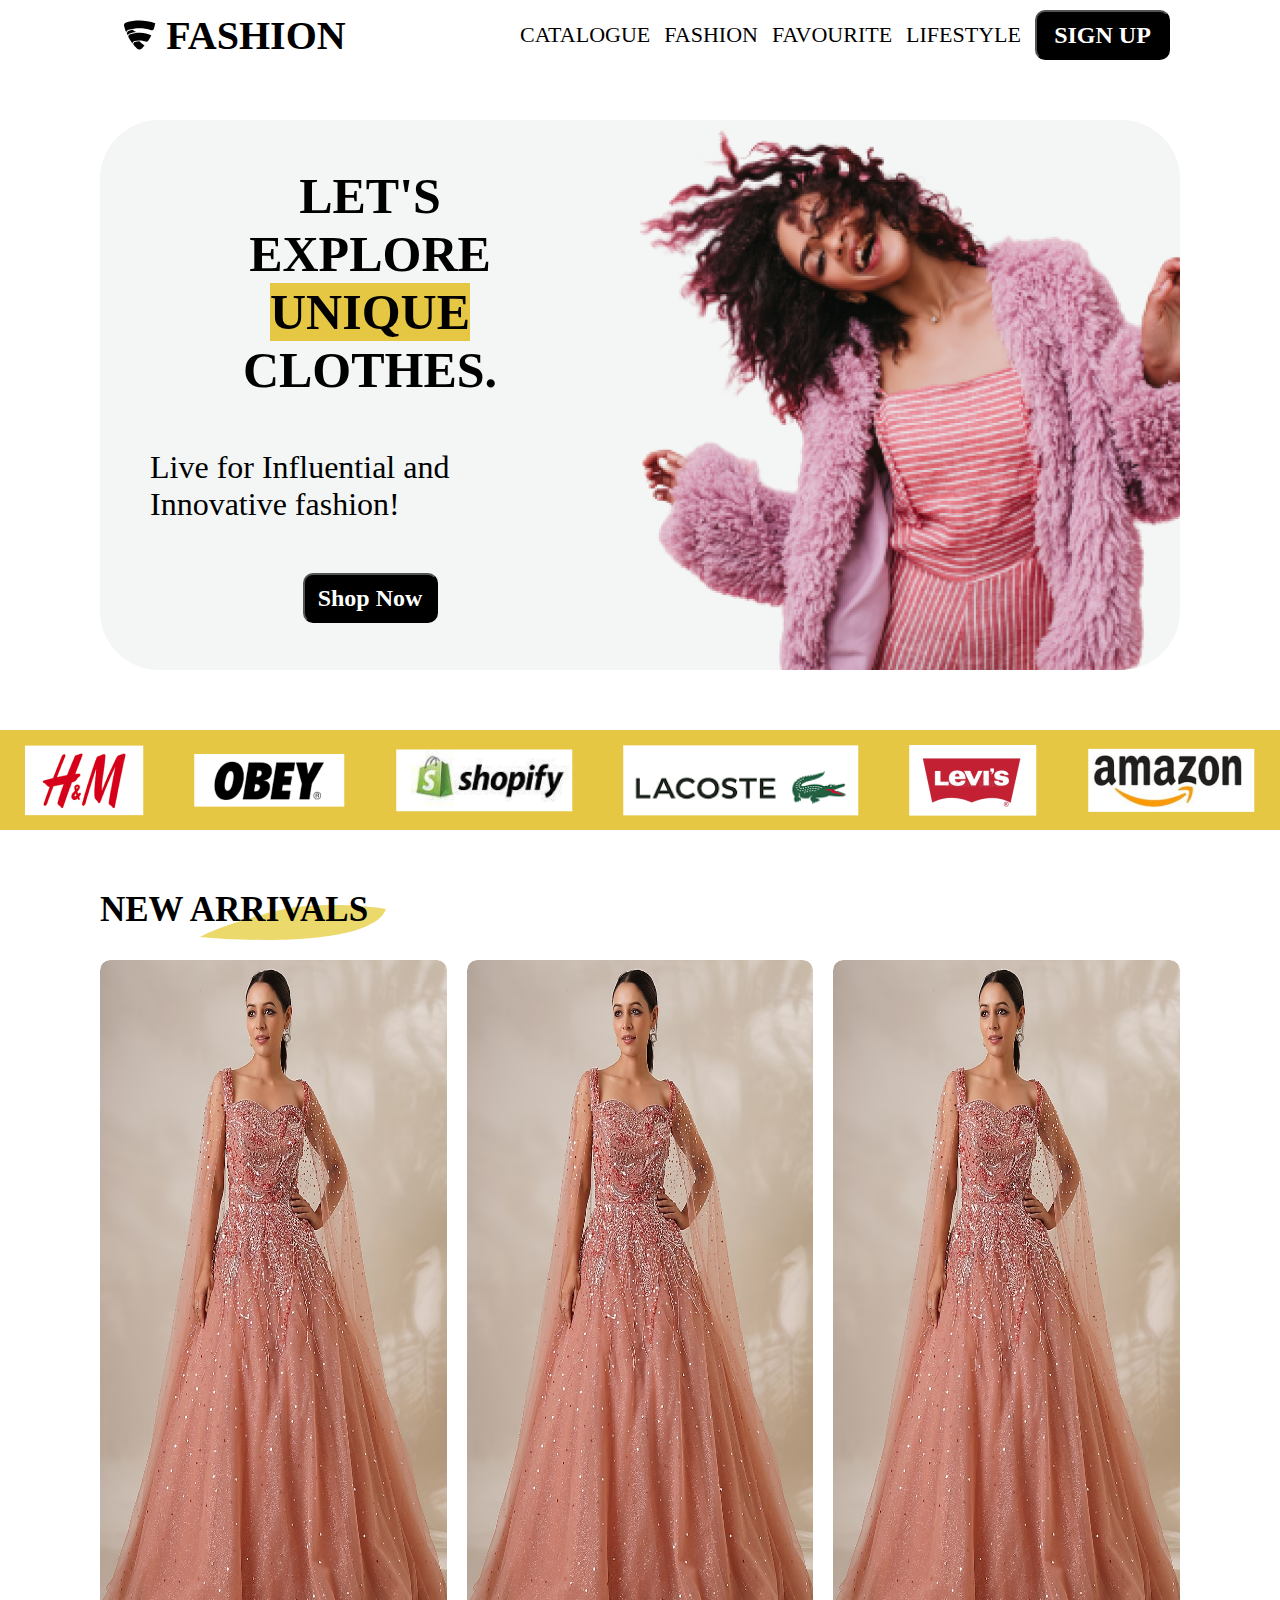
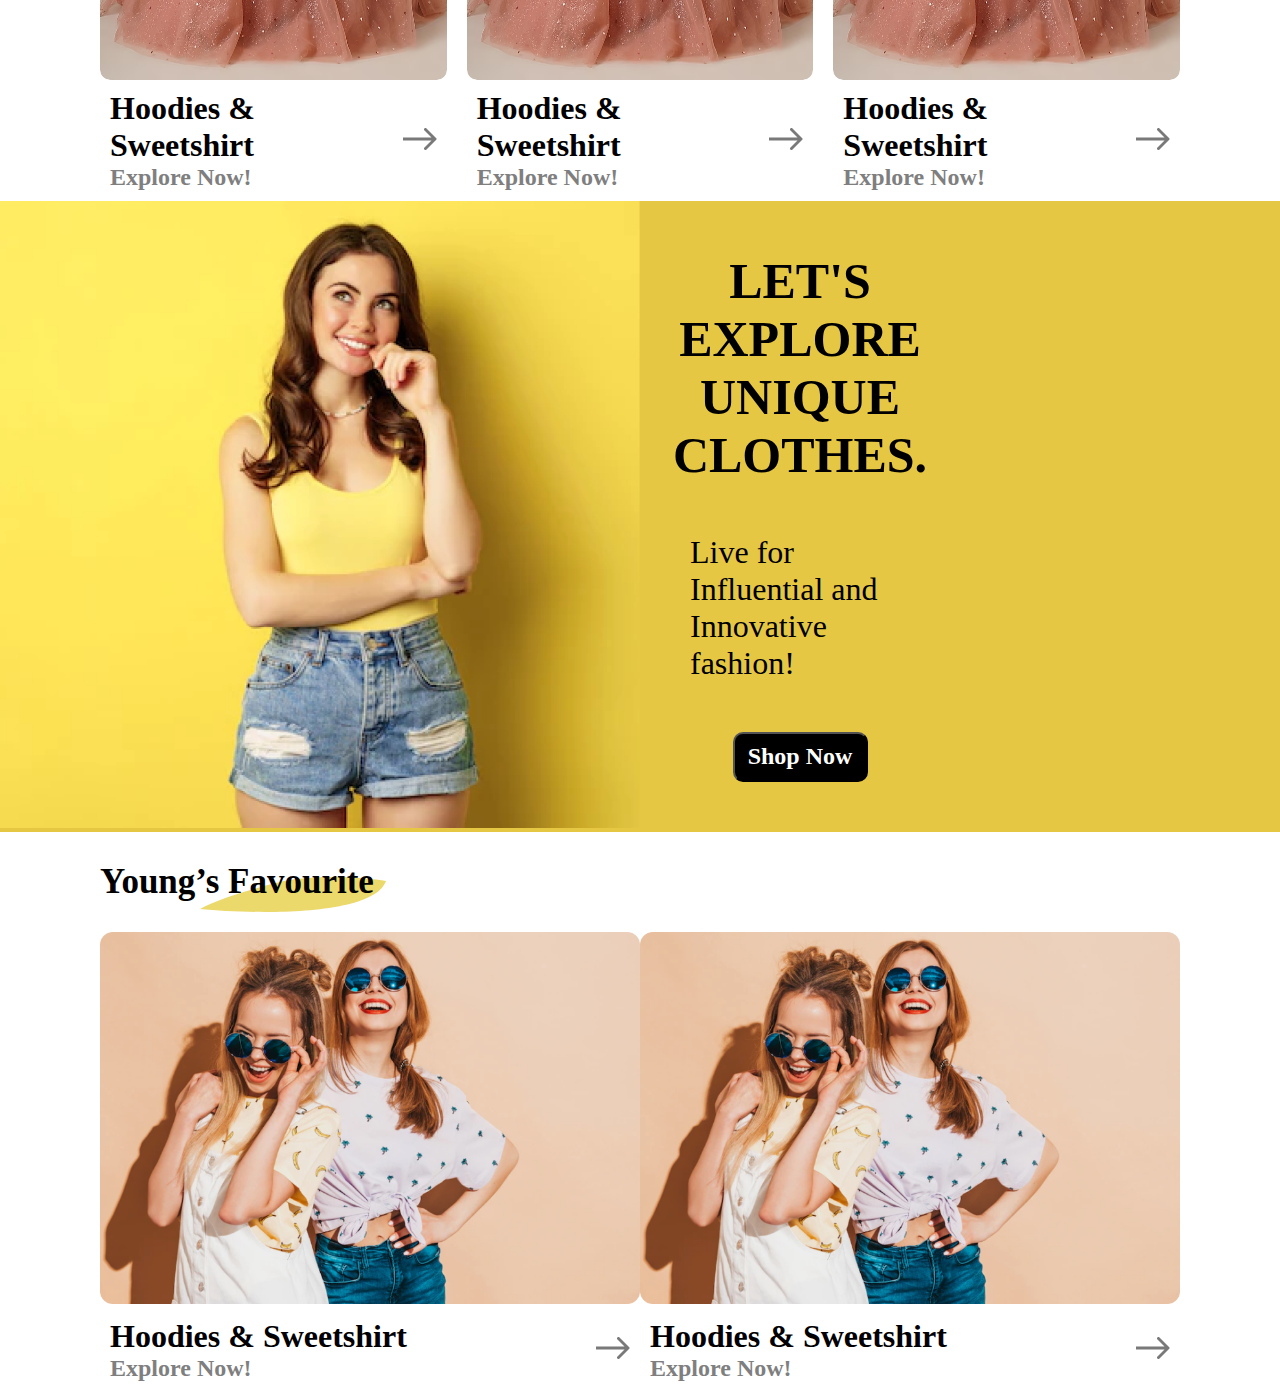
<file: Completed Tasks/2. Local business website/index.html>
<!DOCTYPE html>
<html lang="en">
  <head>
    <meta charset="UTF-8" />
    <meta name="viewport" content="width=device-width, initial-scale=1.0" />
    <!-- Font Awesome link -->
    <link
      rel="stylesheet"
      href="https://cdnjs.cloudflare.com/ajax/libs/font-awesome/6.5.1/css/all.min.css"
      integrity="sha512-DTOQO9RWCH3ppGqcWaEA1BIZOC6xxalwEsw9c2QQeAIftl+Vegovlnee1c9QX4TctnWMn13TZye+giMm8e2LwA=="
      crossorigin="anonymous"
      referrerpolicy="no-referrer"
    />
    <!-- Main css link -->
    <link rel="stylesheet" href="style.css" />
    <!-- Responsivence css -->
    <link rel="stylesheet" href="Responsive.css" />
    <title>E-Commerce Website</title>
  </head>
  <body>
    <div class="main">
      <!-- Header section -->
      <header>
        <nav>
          <div class="brand-name">
            <svg
              width="32"
              height="30"
              viewBox="0 0 32 30"
              fill="none"
              xmlns="http://www.w3.org/2000/svg"
            >
              <path
                d="M31.1718 3.20422C21.8451 -0.11135 11.7076 -0.3852 2.21558 2.42202C1.83828 2.5123 1.48304 2.67769 1.17108 2.90831C0.859111 3.13893 0.596816 3.43004 0.39985 3.76427C0.202884 4.09851 0.0752869 4.469 0.0246769 4.85363C-0.0259332 5.23827 0.00148172 5.62916 0.105285 6.00297C0.624801 8.08787 1.38259 10.4833 2.29272 12.6551C2.30835 12.7059 2.33276 12.6815 2.33276 12.6307C2.20093 11.6122 2.98411 10.3261 4.5202 9.85832C11.9023 7.50895 19.8468 7.61413 27.1641 10.1581C27.434 10.2504 27.7196 10.2878 28.0042 10.2679C28.2887 10.2481 28.5664 10.1715 28.8209 10.0426C29.0754 9.91373 29.3015 9.7352 29.4859 9.51755C29.6702 9.29991 29.8092 9.04754 29.8945 8.77535C30.8046 5.84575 31.1718 3.85654 31.2626 3.35851C31.2782 3.26574 31.1962 3.22961 31.1718 3.20422ZM8.66949 9.64935C7.55136 9.88274 6.0055 10.2499 4.84538 10.6347C2.52611 11.4344 2.63353 14.2566 3.86885 15.157C3.95967 14.6336 4.5202 13.9217 5.14518 13.6815C7.46054 12.7713 9.9468 12.2274 12.4604 12.0028C11.1831 11.4843 9.93703 10.7411 8.68609 9.64837L8.66949 9.64935ZM27.1328 15.2996C23.8008 13.734 20.1887 12.8523 16.5101 12.7065C12.8315 12.5608 9.16094 13.1539 5.71547 14.451C4.61101 14.8679 3.91963 16.2117 4.61101 17.487C5.81883 19.6707 7.18954 21.7602 8.71148 23.7378C8.49274 22.98 8.87944 21.5767 10.3638 21.1178C14.4691 19.8561 18.7766 20.3912 21.6398 21.5504C22.4484 21.8756 23.5929 21.6783 24.2345 20.7174C25.3286 19.0319 26.3237 17.2842 27.2148 15.4832C27.2549 15.4021 27.2149 15.3416 27.1328 15.2996ZM20.4807 25.4165C19.2797 24.81 18.1814 24.0189 17.2259 23.0718C16.7835 22.6294 16.1322 21.9937 15.4457 21.2359C13.8783 21.2359 12.3569 21.3931 10.73 21.9127C9.21928 22.3853 9.07768 24.1304 9.73879 25.0405C10.8569 26.434 11.6411 27.1859 12.892 28.4789C13.555 29.1291 14.4452 29.4954 15.3738 29.5C16.3024 29.5045 17.1962 29.147 17.8655 28.5033C18.842 27.5268 19.4426 26.8754 20.5461 25.6245C20.6115 25.5581 20.5871 25.4419 20.4807 25.4165Z"
                fill="black"
              />
            </svg>
            <h2>FASHION</h2>
          </div>
          <div class="link">
            <a href="#">CATALOGUE</a>
            <a href="#">FASHION</a>
            <a href="#">FAVOURITE</a>
            <a href="#">LIFESTYLE</a>
            <button>SIGN UP</button>
          </div>
        </nav>
      </header>
      <!-- Hero section -->
      <section>
        <div class="hero">
          <div class="text">
            <h1>LET'S</h1>
            <h1>EXPLORE</h1>
            <h1 class="highlight">UNIQUE</h1>
            <h1>CLOTHES.</h1>
            <p>Live for Influential and Innovative fashion!</p>
            <button>Shop Now</button>
          </div>
          <div class="photo">
            <img src="Photo/img1.png" alt="" height="100%" />
          </div>
        </div>
      </section>
      <!-- Brand section -->
      <section>
        <div class="brand">
          <img src="Photo/h&m.png" alt="" />
          <img src="Photo/obey.png" alt="" />
          <img src="Photo/shoify.png" alt="" />
          <img src="Photo/lacoste.png" alt="" />
          <img src="Photo/levis.png" alt="" />
          <img src="Photo/amazon.png" alt="" />
        </div>
      </section>
      <!-- New heading -->
      <div class="heading">
        <h1>NEW ARRIVALS</h1>
        <svg
          class="leaf"
          width="186"
          height="35"
          viewBox="0 0 186 35"
          fill="none"
          xmlns="http://www.w3.org/2000/svg"
        >
          <path
            d="M84 3.97549C65.3333 8.30883 22.4 19.9755 0 31.9755C56.6667 37.3088 173.2 39.1755 186 3.97549C168 0.975492 122.4 -3.22451 84 3.97549Z"
            fill="#EBD96B"
          />
        </svg>
      </div>

      <!-- Arrival section -->
      <section class="arrival">
        <!-- Card first -->
        <div class="arv-card">
          <div class="arv-img">
            <img src="Photo/img-dress.avif" alt="" />
          </div>
          <div class="arv-text">
            <div class="text2">
              <h2>Hoodies & Sweetshirt</h2>
              <h4>Explore Now!</h4>
            </div>
            <div class="arrow-btn">
              <img src="Photo/Arrow 1.png" alt="" />
            </div>
          </div>
        </div>
        <!-- Card second -->
        <div class="arv-card">
          <div class="arv-img">
            <img src="Photo/img-dress.avif" alt="" />
          </div>
          <div class="arv-text">
            <div class="text2">
              <h2>Hoodies & Sweetshirt</h2>
              <h4>Explore Now!</h4>
            </div>
            <div class="arrow-btn">
              <img src="Photo/Arrow 1.png" alt="" />
            </div>
          </div>
        </div>
        <!-- Card third -->
        <div class="arv-card">
          <div class="arv-img">
            <img src="Photo/img-dress.avif" alt="" />
          </div>
          <div class="arv-text">
            <div class="text2">
              <h2>Hoodies & Sweetshirt</h2>
              <h4>Explore Now!</h4>
            </div>
            <div class="arrow-btn">
              <img src="Photo/Arrow 1.png" alt="" />
            </div>
          </div>
        </div>
      </section>

      <!-- Payday section -->
      <section class="payday">
        <div class="payday-left">
          <img src="Photo/image 12.png" alt="" />
        </div>
        <div class="payday-right">
          <div class="text">
            <h1>LET'S</h1>
            <h1>EXPLORE</h1>
            <h1 class="highlight">UNIQUE</h1>
            <h1>CLOTHES.</h1>
            <p>Live for Influential and Innovative fashion!</p>
            <button>Shop Now</button>
          </div>
        </div>
      </section>

      <div class="heading heading2">
        <h1>Young’s Favourite</h1>
        <svg
          class="leaf leaf2"
          width="186"
          height="35"
          viewBox="0 0 186 35"
          fill="none"
          xmlns="http://www.w3.org/2000/svg"
        >
          <path
            d="M84 3.97549C65.3333 8.30883 22.4 19.9755 0 31.9755C56.6667 37.3088 173.2 39.1755 186 3.97549C168 0.975492 122.4 -3.22451 84 3.97549Z"
            fill="#EBD96B"
          />
        </svg>
      </div>

      <section class="youngs-favourite">
        <!-- Young card 1 -->
        <div class="young-card">
          <div class="young-img">
            <img src="Photo/Rectangle 50.png" alt="" width="600px" />
          </div>
          <div class="arv-text">
            <div class="text2">
              <h2>Hoodies & Sweetshirt</h2>
              <h4>Explore Now!</h4>
            </div>
            <div class="arrow-btn">
              <img src="Photo/Arrow 1.png" alt="" />
            </div>
          </div>
        </div>
        <!-- Young card 2 -->
        <div class="young-card">
          <div class="young-img">
            <img src="Photo/Rectangle 50.png" alt="" />
          </div>
          <div class="arv-text">
            <div class="text2">
              <h2>Hoodies & Sweetshirt</h2>
              <h4>Explore Now!</h4>
            </div>
            <div class="arrow-btn">
              <img src="Photo/Arrow 1.png" alt="" />
            </div>
          </div>
        </div>
      </section>
    </div>
  </body>
</html>
</file>
<file: Completed Tasks/2. Local business website/style.css>
* {
  margin: 0;
  padding: 0;
  box-sizing: border-box;
  font-family: "Segoe UI";
}

:root {
  --main-color: #e6c744;
  --white-color: #ffffff;
  --black-color: #000000;
  --second-color: #c2c8da;
}

.main {
  width: 100%;
  height: auto;
}

nav {
  margin-left: 100px;
  margin-right: 100px;
  /* margin-top: 50px; */
  margin-bottom: 50px;
  /* border: solid; */
  height: 70px;
  display: flex;
  align-items: center;
  justify-content: space-between;
  padding-left: 10px;
  padding-right: 10px;
}

.brand-name {
  width: 250px;
  display: flex;
  align-items: center;
  justify-content: center;
  font-family: "Segoe UI";
  gap: 10px;
}

.brand-name h2 {
  font-size: 40px;
}

.link {
  width: 650px;
  display: flex;
  align-items: center;
  justify-content: space-between;
}

.link a {
  text-decoration: none;
  color: var(--black-color);
  font-size: 22px;
  font-family: "Segoe UI";
  font-weight: 500;
  transition: 0.2s;
}

.link a:hover {
  border-bottom: 5px solid var(--main-color);
}

.link button {
  width: 135px;
  height: 50px;
  border-radius: 10px;
  background-color: var(--black-color);
  color: var(--white-color);
  font-size: 24px;
  font-weight: 600;
}

.hero {
  height: 550px;
  margin-right: 100px;
  margin-left: 100px;
  /* border: solid; */
  background-color: #f4f6f5;
  border-radius: 59px;
  display: flex;
  align-items: center;
  overflow: hidden;
}

.photo {
  width: 50%;
  height: 100%;
  /* border: solid red; */
  overflow: hidden;
}

.text {
  width: 50%;
  height: 100%;
  /* border: solid yellow; */
  display: flex;
  align-items: center;
  justify-content: center;
  flex-direction: column;
}

.text h1 {
  font-size: 50px;
}

.highlight {
  background-color: var(--main-color);
}

.text p {
  font-size: 32px;
  font-weight: 400;
  padding: 50px;
}

.text button {
  width: 135px;
  height: 50px;
  border-radius: 10px;
  background-color: var(--black-color);
  color: var(--white-color);
  font-size: 24px;
  font-weight: 600;
}

.brand {
  width: 100%;
  height: 100px;
  background-color: var(--main-color);
  margin-top: 60px;
  margin-bottom: 60px;
  display: flex;
  align-items: center;
  justify-content: space-around;
}

.arrival {
  width: 100%;
  padding-right: 100px;
  padding-left: 100px;
  /* border: solid; */
  display: flex;
  gap: 20px;
}

.heading {
  padding-left: 100px;
  padding-right: 100px;
  height: 70px;
  position: relative;
}

.heading h1 {
  font-size: 35px;
  position: absolute;
  z-index: 2;
}

.leaf {
  position: absolute;
  top: 15px;
  left: 200px;
  z-index: 1;
}

.arv-card {
  width: 484px;
  height: auto;
  /* border: solid red; */
}

.arv-img {
  width: 100%;
  height: 720px;
  border-radius: 10px;
  overflow: hidden;
  transition: 0.5s ease;
}

.arv-img img {
  width: 100%;
  height: 720px;
  border-radius: 10px;
  transition: 0.5s ease;
}

.arv-img img:hover {
  scale: 1.1;
}

.arv-img:hover {
  border-radius: 0;
}

.arv-text {
  padding: 10px;
  display: flex;
  align-items: center;
  justify-content: space-between;
}

.text2 h2 {
  font-size: 32px;
  color: var(--black-color);
}

.text2 h4 {
  font-size: 24px;
  font-weight: 600;
  color: #7f7f7f;
}

.payday {
  width: 100%;
  /* border: solid; */
  background-color: var(--main-color);
  display: flex;
}

.payday-left {
  width: 50%;
  height: fit-content;
}

.payday-left img {
  width: 100%;
}

.payday-right {
  width: 50%;
}

.heading2 {
  margin-top: 30px;
}

.youngs-favourite {
  width: 100%;
  padding-right: 100px;
  padding-left: 100px;
  /* border: solid; */
  display: flex;
  justify-content: space-between;
}

.young-card {
  overflow: hidden;
  width: 640px;
}

.young-card img {
  width: 100%;
}

.social-media {
  height: 200px;
  width: 100%;
  background-color: #e6c744;
}

.social-media i {
  font-size: 50px;
}

.new {
  height: 500px;
  width: 100%;
  background-color: #e6c744;
}

progress[value~="80"] {
  background-color: red;
  /* color: red; */
}
</file>
<file: Completed Tasks/2. Local business website/Responsive.css>
@media only screen and (max-width: 500px) {
  .link {
    display: none;
  }
  .hero {
    width: 100%;
    margin: 10px;
    padding: 0;
    overflow: hidden;
  }
  .photo img {
    width: 100%;
  }

  .text h1 {
    font-size: 35px;
  }

  .text p {
    font-size: 25px;
  }
  .text button {
    width: 80%;
  }

  .arrival {
    flex-direction: column;
    padding: 10px;
  }

  .arv-card {
    width: 100%;
  }

  .payday-right .text button {
    width: 150%;
    margin-bottom: 10px;
  }

  .youngs-favourite {
    flex-direction: column;
    padding: 10px;
  }

  .young-card {
    width: 100%;
  }

  .brand {
    display: none;
  }
}
</file>
